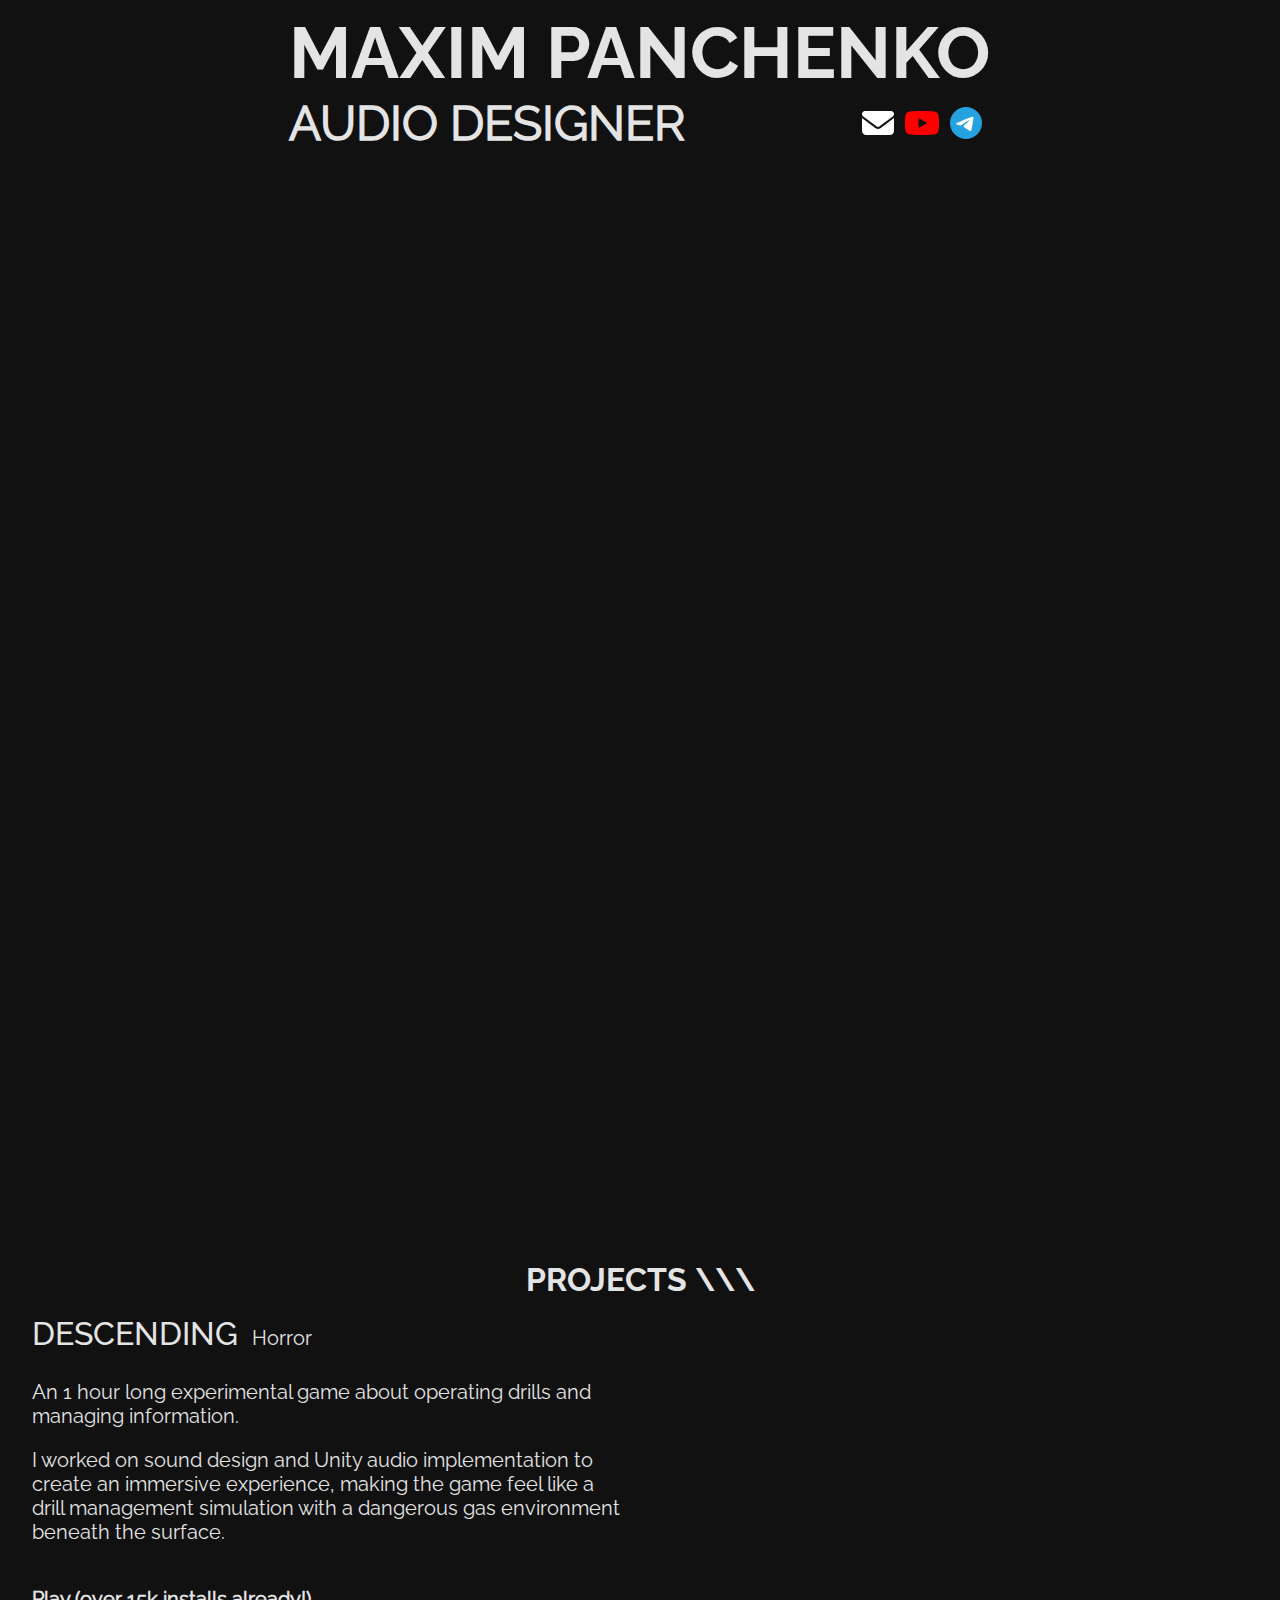
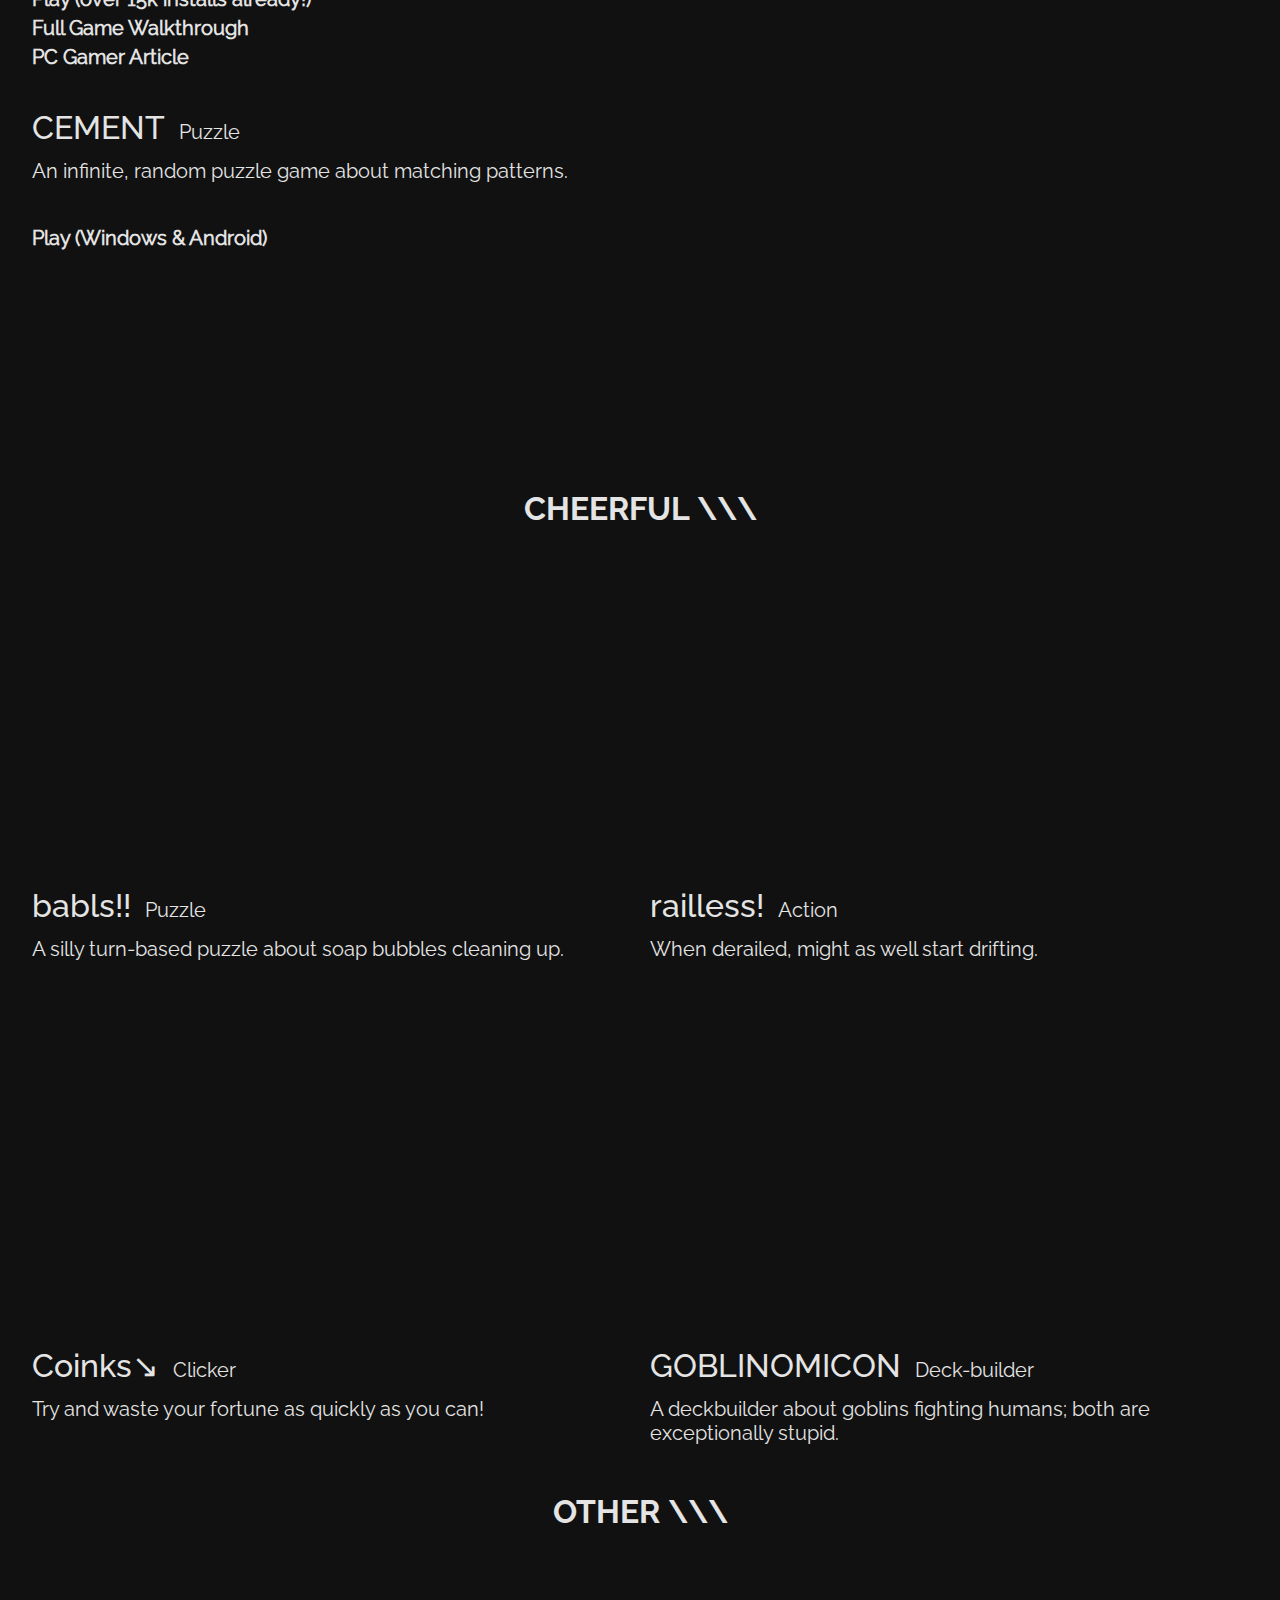
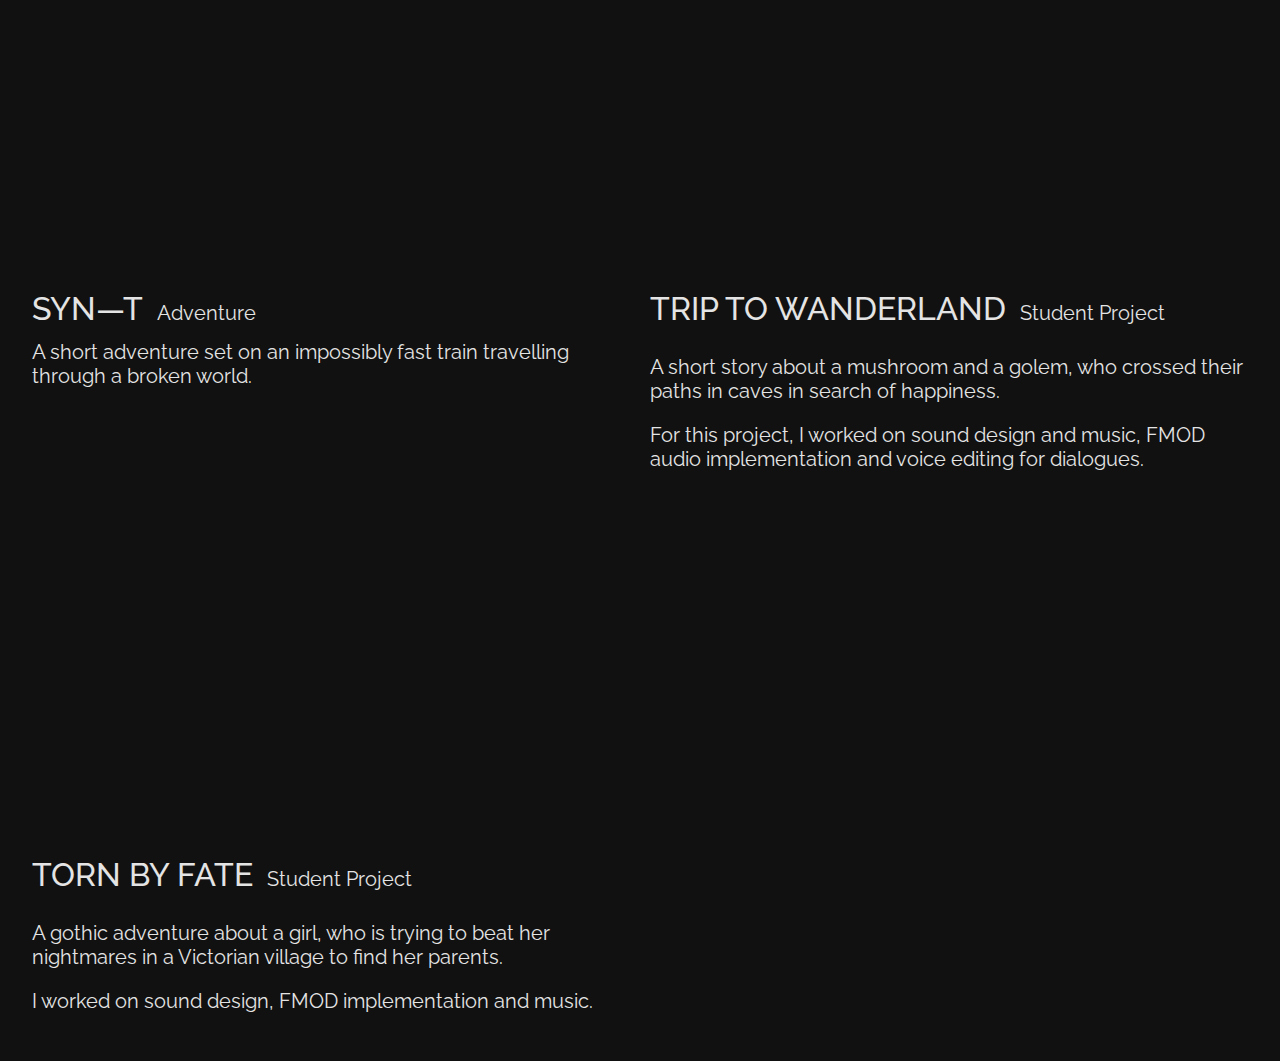
<file: index.html>
<!DOCTYPE html>
<html>

<head>
    <meta charset="UTF-8">
    <title>Maxim Panchenko</title>
    <link rel="stylesheet" href="style.css">
    <link rel="icon" type="image/x-icon" href="images/favicon.png">
</head>

<body>
    <header>
        <h1 class="name" href=".">MAXIM PANCHENKO</h1>
        <h2 class="career">AUDIO DESIGNER</h2>
        <a class="logo logo_left" href="mailto:panchenkoaudio@gmail.com">
            <img class="logo_img" src="images/mail.svg" alt="youtube">
        </a>
        <a class="logo" href="https://www.youtube.com/channel/UCCSBZ4zCtJcv9AgGw4EYBew">
            <img class="logo_img" src="images/youtube.svg" alt="youtube">
        </a>
        <a class="logo" href="https://t.me/mfirepanch/">
            <img class="logo_img" src="images/tg.svg" alt="youtube">
        </a>
        </div>
    </header>
    <main>
        <section class="dr_main">
            <iframe class="youtube_video" width="1215" height="683"
                src="https://www.youtube.com/embed/X5_k4K5k4lA?si=SVfAXZAXgfnFvI46" title="YouTube video player"
                frameborder="0"
                allow="accelerometer; autoplay; clipboard-write; encrypted-media; gyroscope; picture-in-picture; web-share"
                referrerpolicy="strict-origin-when-cross-origin" allowfullscreen></iframe>
        </section>
        <section class="dr_multiple">
            <iframe class="youtube_video" width="598" height="336"
                src="https://www.youtube.com/embed/0_QE1AM02xE?si=KacvQTG4qbzNLlaR" title="YouTube video player"
                frameborder="0"
                allow="accelerometer; autoplay; clipboard-write; encrypted-media; gyroscope; picture-in-picture; web-share"
                referrerpolicy="strict-origin-when-cross-origin" allowfullscreen></iframe>
            <iframe class="youtube_video" width="598" height="336"
                src="https://www.youtube.com/embed/VDElls8v3mQ?si=e4PE-Jmya5PvWAAG" title="YouTube video player"
                frameborder="0"
                allow="accelerometer; autoplay; clipboard-write; encrypted-media; gyroscope; picture-in-picture; web-share"
                referrerpolicy="strict-origin-when-cross-origin" allowfullscreen></iframe>
            </div>
        </section>
        <h2 class="projects">PROJECTS \\\</h2>
        <section>
            <article class="dr_multiple">
                <div>
                    <h4>DESCENDING</h4>
                    <p class="small_projects_type">Horror</p>
                    <p>An 1 hour long experimental game about operating drills and managing information. </p>
                    <p>I worked on sound design and Unity audio implementation to create an immersive experience, making
                        the game
                        feel like a drill management simulation with a dangerous gas environment beneath the surface.
                    </p>
                    <br>
                    <div class="projects_additional_info">
                        <p><a class="walkthrough_link" href="https://leth4.itch.io/descending">Play (over 15k installs
                                already!)</a></p>
                        <p><a class="walkthrough_link" href="https://www.youtube.com/watch?v=t6k-t_dYjjM">Full Game
                                Walkthrough</a></p>
                        <p><a class="walkthrough_link"
                                href="https://www.pcgamer.com/games/horror/descending-is-a-free-iron-lung-style-horror-game-where-you-drill-a-giant-borehole-for-the-glory-of-your-country/">PC
                                Gamer Article</a></p>
                    </div>
                </div>
                <iframe class="youtube_video" width="526" height="295.88"
                    src="https://www.youtube.com/embed/1yZ0zPVVnRM?si=iHECcPcSF4w8mG7_" title="YouTube video player"
                    frameborder="0"
                    allow="accelerometer; autoplay; clipboard-write; encrypted-media; gyroscope; picture-in-picture; web-share"
                    allowfullscreen></iframe>
            </article>
            <article class="dr_multiple">
                <div>
                    <h4>CEMENT</h4>
                    <p class="small_projects_type">Puzzle</p>
                    <p class="small_projects_text">An infinite, random puzzle game about matching patterns.</p>
                    <br>
                    <div class="projects_additional_info">
                        <p><a class="walkthrough_link" href="https://leth4.itch.io/cement">Play (Windows & Android)</a>
                        </p>
                    </div>
                </div>
                <div>
                    <iframe class="youtube_video" width="413" height="232.31"
                        src="https://www.youtube.com/embed/ZVI6O6q3oSk?si=Xd_H3E7Ny3auM1rM" title="YouTube video player"
                        frameborder="0"
                        allow="accelerometer; autoplay; clipboard-write; encrypted-media; gyroscope; picture-in-picture; web-share"
                        allowfullscreen></iframe>
                </div>
            </article>
        </section>
        <h2 class="small_projects_title">CHEERFUL \\\</h2>
        <section class="small_projects_content small_projects_2x2">
            <article>
                <iframe class="youtube_video" width="413" height="232.31"
                    src="https://www.youtube.com/embed/82UCCpDv1d4" title="YouTube video player" frameborder="0"
                    allow="accelerometer; autoplay; clipboard-write; encrypted-media; gyroscope; picture-in-picture; web-share"
                    allowfullscreen></iframe>
                <h4>babls!!</h4>
                <p class="small_projects_type">Puzzle</p>
                <p class="small_projects_text">A silly turn-based puzzle about soap bubbles cleaning
                    up.</p>
            </article>
            <article>
                <iframe class="youtube_video" width="413" height="232.31"
                    src="https://www.youtube.com/embed/JgO5EtN3AIY" title="YouTube video player" frameborder="0"
                    allow="accelerometer; autoplay; clipboard-write; encrypted-media; gyroscope; picture-in-picture; web-share"
                    allowfullscreen></iframe>
                <h4>railless!</h4>
                <p class="small_projects_type">Action</p>
                <p class="small_projects_text">When derailed, might as well start drifting.</p>
            </article>
            <article>
                <iframe class="youtube_video" width="413" height="232.31"
                    src="https://www.youtube.com/embed/jFTzr_EamWo" title="YouTube video player" frameborder="0"
                    allow="accelerometer; autoplay; clipboard-write; encrypted-media; gyroscope; picture-in-picture; web-share"
                    allowfullscreen></iframe>
                <h4 class>Coinks↘</h4>
                <p class="small_projects_type">Clicker</p>
                <p class="small_projects_text">Try and waste your fortune as quickly as you can!</p>
            </article>
            <article>
                <iframe class="youtube_video" width="413" height="232.31"
                    src="https://www.youtube.com/embed/bIZ18bbZp-w?si=JSisFiVa-PYaHRQY" title="YouTube video player"
                    frameborder="0"
                    allow="accelerometer; autoplay; clipboard-write; encrypted-media; gyroscope; picture-in-picture; web-share"
                    allowfullscreen></iframe>
                <h4 class>GOBLINOMICON</h4>
                <p class="small_projects_type">Deck-builder</p>
                <p class="small_projects_text">A deckbuilder about goblins fighting humans; both are exceptionally
                    stupid.</p>
            </article>
        </section>
        <h2 class="small_projects_title">OTHER \\\</h2>
        <section class="small_projects_content small_projects_2x2">

            <article>
                <iframe class="youtube_video" width="413" height="232.31"
                    src="https://www.youtube.com/embed/HgR6T_kth7o?si=tvV7KBXe2a6jvB-j" title="YouTube video player"
                    frameborder="0"
                    allow="accelerometer; autoplay; clipboard-write; encrypted-media; gyroscope; picture-in-picture; web-share"
                    allowfullscreen></iframe>
                <h4>SYN—T</h4>
                <p class="small_projects_type">Adventure</p>
                <p class="small_projects_text">A short adventure set on an impossibly fast train travelling through a
                    broken world.
                </p>
            </article>
            <article>
                <iframe class="youtube_video" width="526" height="295.88"
                    src="https://www.youtube-nocookie.com/embed/cIfyDaeaLso" title="YouTube video player"
                    frameborder="0"
                    allow="accelerometer; autoplay; clipboard-write; encrypted-media; gyroscope; picture-in-picture; web-share"
                    allowfullscreen></iframe>
                <div>
                    <h4>TRIP TO WANDERLAND</h4>
                    <p class="small_projects_type">Student Project</p>
                    <p>A short story about a mushroom and a golem, who crossed their paths in caves in search of
                        happiness.</p>
                    <p>For this project, I worked on sound design and music, FMOD audio implementation and voice editing
                        for
                        dialogues.
                    </p>
                </div>
            </article>
            <article>
                <iframe class="youtube_video" width="526" height="295.88"
                    src="https://www.youtube-nocookie.com/embed/BELXd962v7g" title="YouTube video player"
                    frameborder="0"
                    allow="accelerometer; autoplay; clipboard-write; encrypted-media; gyroscope; picture-in-picture; web-share"
                    allowfullscreen></iframe>
                <div>
                    <h4>TORN BY FATE</h4>
                    <p class="small_projects_type">Student Project</p>
                    <p>A gothic adventure about a girl, who is trying to beat her nightmares in a Victorian village to
                        find
                        her
                        parents.</p>
                    <p>I worked on sound design, FMOD implementation and music. </p>
                </div>
            </article>
        </section>
    </main>
</body>
</file>
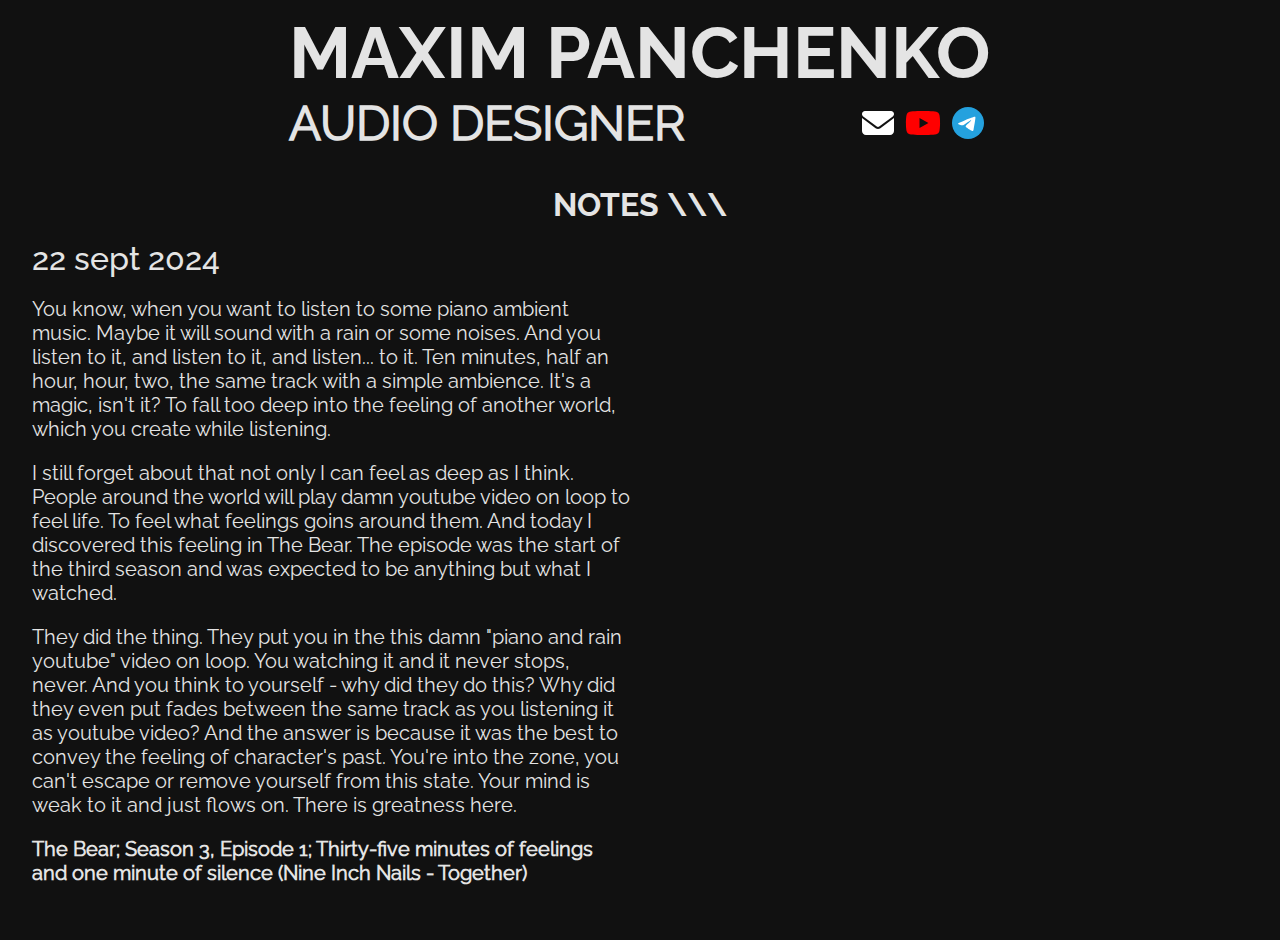
<file: notes/notes.html>
<!DOCTYPE html>
<html>

<head>
    <meta charset="UTF-8">
    <title>Maxim Panchenko</title>
    <link rel="stylesheet" href="../style.css">
    <link rel="icon" type="image/x-icon" href="../images/favicon.png">
    <style>
        a {
            color: var(--black);
            font-family: Raleway-Regular;
            font-size: 20px;
        }
    </style>
</head>

<body>
    <header>
        <h1 class="name" href=".">MAXIM PANCHENKO</h1>
        <h2 class="career">AUDIO DESIGNER</h2>
        <a class="logo logo_left" href="mailto:panchenkoaudio@gmail.com">
            <img class="logo_img" src="../images/mail.svg" alt="youtube">
        </a>
        <a class="logo" href="https://www.youtube.com/channel/UCCSBZ4zCtJcv9AgGw4EYBew">
            <img class="logo_img" src="../images/youtube.svg" alt="youtube">
        </a>
        <a class="logo" href="https://t.me/mfirepanch/">
            <img class="logo_img" src="../images/tg.svg" alt="youtube">
        </a>
        </div>
    </header>
    <main>
        <h2 class="projects">NOTES \\\</h2>
        <section>
            <article class="dr_multiple">
                <div>
                    <h3>22 sept 2024</h3>
                    <p>You know, when you want to listen to some piano ambient music. Maybe it will sound with a rain or
                        some noises. And you listen to it, and listen to it, and listen... to it. Ten minutes, half an
                        hour, hour, two, the same track with a simple ambience. It's a magic, isn't it? To fall too deep
                        into the feeling of another world, which you create while listening. </p>
                    <p>I still forget about that not only I can feel as deep as I think. People around the world will
                        play damn youtube video on loop to feel life. To feel what feelings goins around them. And today
                        I discovered this feeling in The Bear. The episode was the start of the third season and was
                        expected to be anything but what I watched.
                    <p>They did the thing. They put you in the this damn "piano and rain youtube" video on loop. You
                        watching it and it never stops, never. And you think to yourself - why did they do this? Why did
                        they even put fades between the same track as you listening it as youtube video? And the answer
                        is because it was the best to convey the feeling of character's past. You're into the zone, you
                        can't escape or remove yourself from this state. Your mind is weak to it and just flows on.
                        There is greatness here.</p>
                    <a href="https://www.youtube.com/watch?v=8S42mc0mcrE">The Bear; Season 3, Episode 1; Thirty-five
                        minutes of feelings and one minute of silence (Nine Inch Nails - Together)</a>
                    </p>
                </div>
            </article>
    </main>
</body>
</file>
<file: style.css>
:root {
    --white: #111111;
    --black: #e4e4e4;
}

a {
    text-decoration: none;
    color: var(--black);
    font-weight: bold;
}


article {
    margin-bottom: 20px;
}

body {
    margin: auto;
    max-width: 1280px;
}

header {
    margin: auto;
    padding-top: 10px;
    padding-bottom: 20px;
    top: 0;
    width: 703px;
}

html {
    background-color: var(--white);
    color: var(--white);
}

h1 {
    color: var(--black);
    font-family: Raleway-Bold;
    font-size: 32px;
    margin-bottom: 10px;
    margin-top: 0px;
    text-align: left;
}

h2 {
    color: var(--black);
    font-family: Raleway-Bold;
    font-size: 32px;
    margin-bottom: 0px;
    margin-top: 0px;
    text-align: center;
}

h4 {
    color: var(--black);
    display: inline-block;
    font-family: Raleway-Medium;
    font-size: 32px;
    margin-bottom: 0px;
    margin-top: 0px;
    text-align: left;
    text-decoration: none;
    font-weight: normal;
}

h3 {
    color: var(--black);
    font-family: Raleway-Medium;
    font-size: 32px;
    margin-bottom: 0px;
    margin-top: 0px;
    text-align: left;
    text-decoration: none;
    font-weight: normal;
}

iframe,
img {
    padding-bottom: 5px;
}

main {
    margin: auto;
    max-width: 95%;
}

p {
    color: var(--black);
    font-family: Raleway-Regular;
    font-size: 20px;
}

section {
    padding-bottom: 15px;
}

.career {
    color: var(--black);
    display: inline-block;
    font-family: Raleway-Regular;
    font-size: 48px;
    margin-bottom: 10px;
    margin-top: 0px;
}

.dr_main {
    display: grid;
    margin-top: 25px;
    margin: auto;
}

.dr_multiple {
    column-gap: 20px;
    display: grid;
    grid-template-columns: repeat(auto-fill, minmax(598px, 1fr));
    margin: auto;
    margin-bottom: 20px;
}

.dr_ai h3 {
    text-align: center;
}

.small_projects_content {
    column-gap: 20px;
    display: grid;
    grid-template-columns: repeat(auto-fill, minmax(380px, 1fr));
    margin: auto;
    padding-top: 15px;
    padding-bottom: 8px;
}

.small_projects_2x2 {
    grid-template-columns: repeat(auto-fill, minmax(400px, 1fr));
}

.small_projects_content h2 {
    text-align: left;
}

.small_projects_content iframe {
    /* padding-bottom: 10px; */
}

.small_projects_text {
    /* margin-bottom: 15px; */
    margin-top: 5px;
}

.small_projects_type {
    display: inline-block;
    margin-bottom: 10px;
    margin-left: 10px;
    margin-top: 10px;

}

.game_picture {
    aspect-ratio: 16/9;
    width: 100%;
    min-width: 400;
    max-width: 800;
    height: auto;
    min-height: 400;
}

.small_projects_title {
    /* margin-bottom: 5px;
    margin-top: 10px; */
}

.gamejam_text {
    margin-top: 10px;
    text-align: left;
}

.logo {
    padding-left: 3px;
    padding-right: 3px;
}

.logo_img {
    height: 32px;
    padding-bottom: 1px;
}

.logo_img:hover {
    /* border-bottom: 3px solid black; */
    color: #fff;
}

.logo_left {
    margin-left: 170px;
}

.name {
    font-size: 72px;
    font-family: Raleway-Bold;
    color: var(--black);
    margin-bottom: 0;
    padding-bottom: 0;
    padding-top: 0;
}

.nav {
    display: grid;
    grid-template-columns: 1fr 1fr;
    text-align: center;
}

.projects {
    margin: auto;
    margin-top: 5px;
    padding-bottom: 17px;
}

.projects_additional_info {
    padding-bottom: 15px;
}

.projects_additional_info p {
    margin-bottom: 5px;
    margin-top: 5px;
}

.youtube_video {
    aspect-ratio: 16/9;
    width: 100%;
    min-width: 400;
    max-width: 800;
    height: auto;
    min-height: 400;
}

.walkthrough_link:hover {
    text-decoration: underline;
}

@font-face {
    font-family: Raleway-Regular;
    src: url(fonts/Raleway-Regular.woff);
}

@font-face {
    font-family: Raleway-Bold;
    src: url(fonts/Raleway-Bold.woff);
}

@font-face {
    font-family: Raleway-Medium;
    src: url(fonts/Raleway-Medium.woff);
}
</file>
